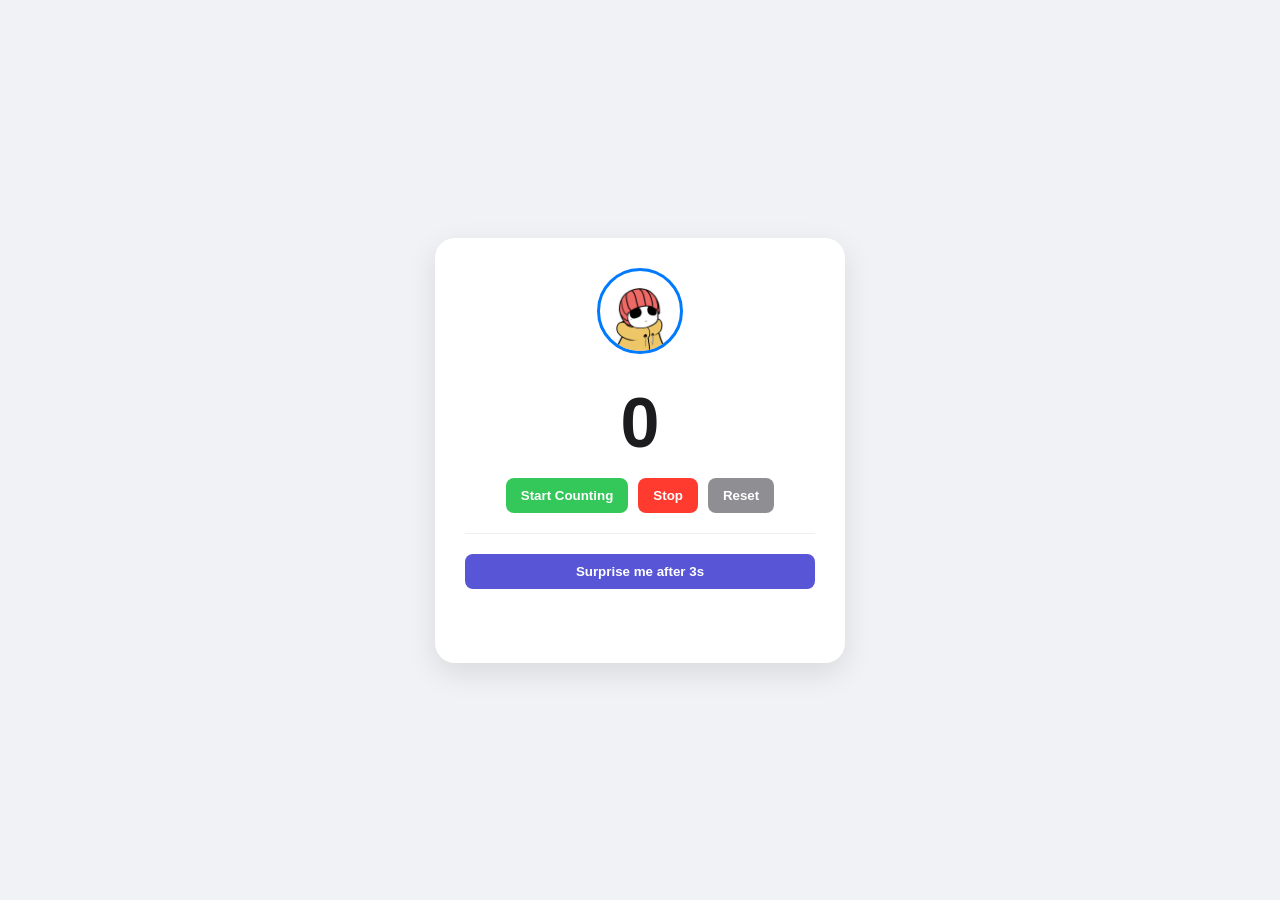
<file: Challenges/Countet Challenge/index.html>
<!DOCTYPE html>
<html lang="en">
<head>
    <meta charset="UTF-8">
    <meta name="viewport" content="width=device-width, initial-scale=1.0">
    <title>Counter App - JS Power</title>
    <link rel="stylesheet" href="style.css">
</head>
<body>

    <div class="counter-container">
        <img src="DUR7PaeXUAM_Tuz.png" alt="Avatar" class="avatar-img">
        
        <div id="display">0</div>
        
        <div class="controls">
            <button id="start">Start Counting</button>
            <button id="stop">Stop</button>
            <button id="reset">Reset</button>
        </div>

        <hr>
        
        <div class="timer-section">
            <button id="gift">Surprise me after 3s</button>
            <p id="msg"></p>
        </div>
    </div>

    <script src="main.js"></script>
</body>
</html>
</file>
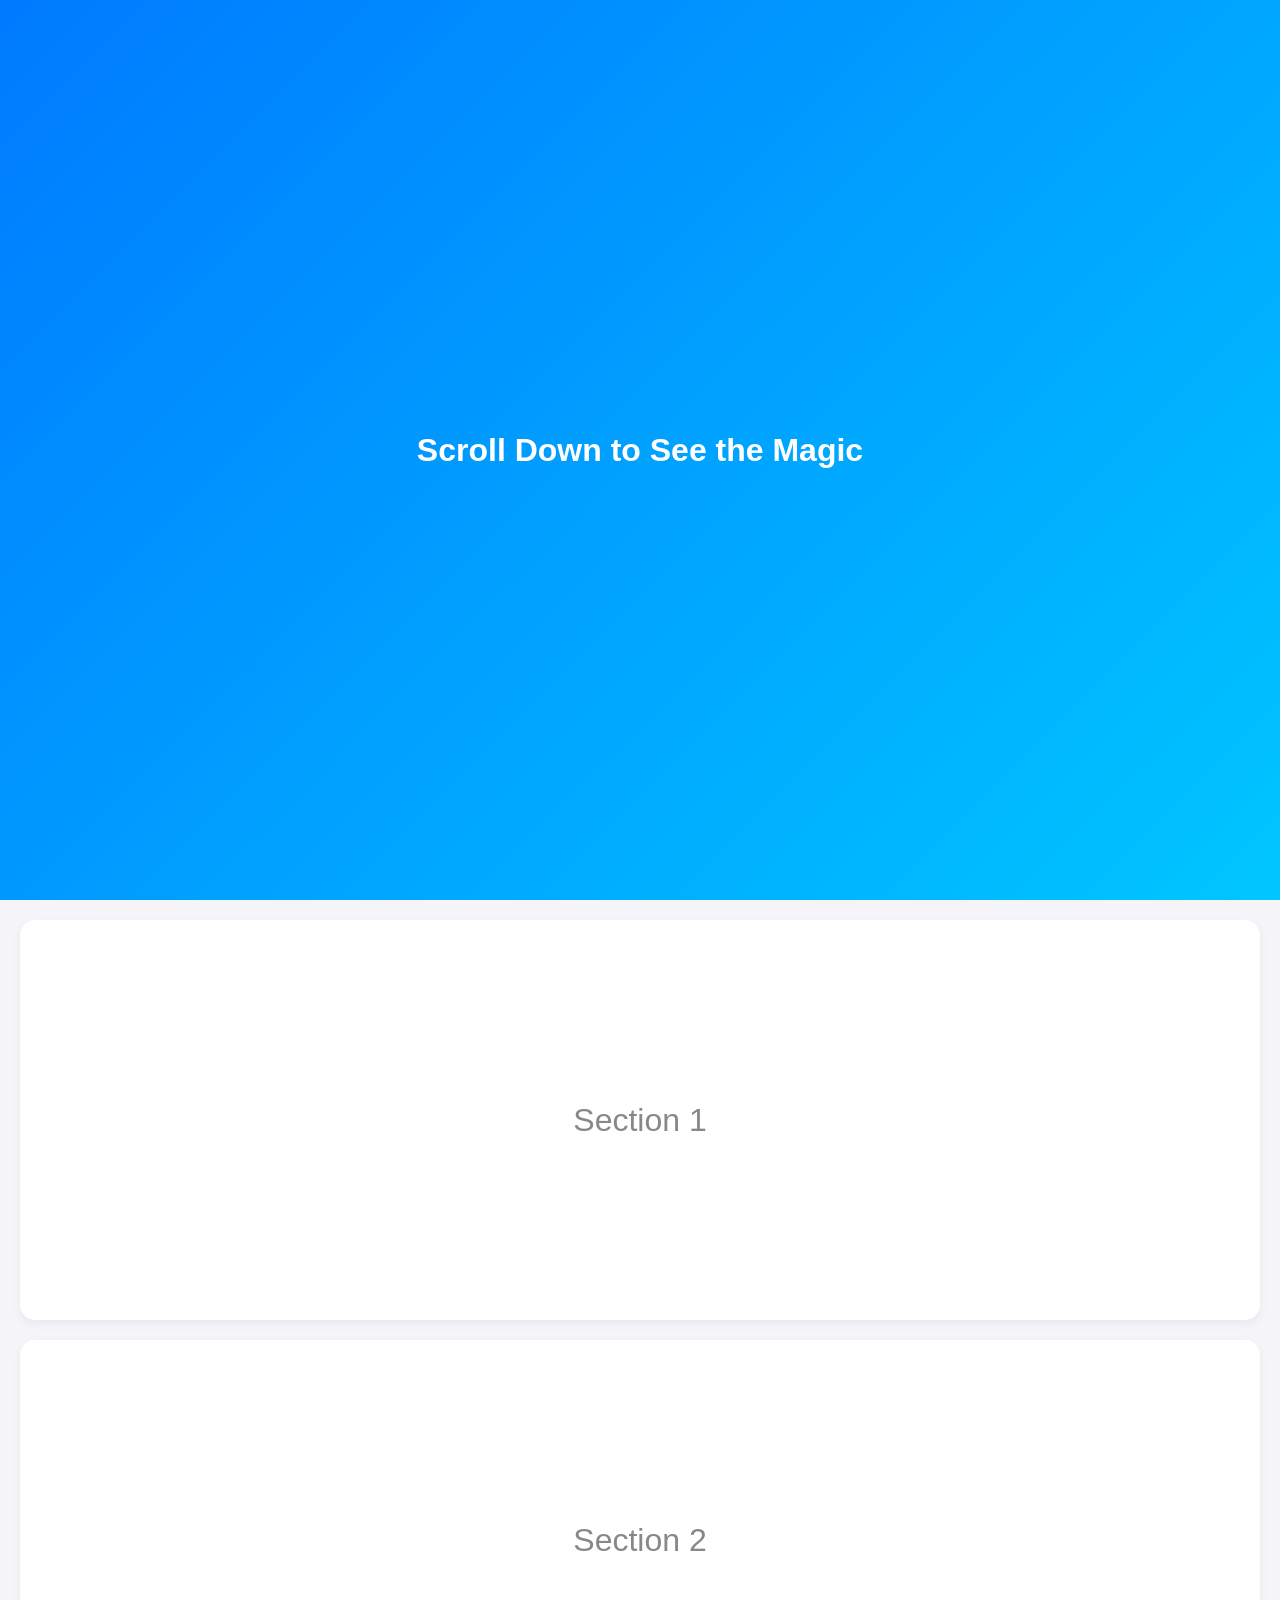
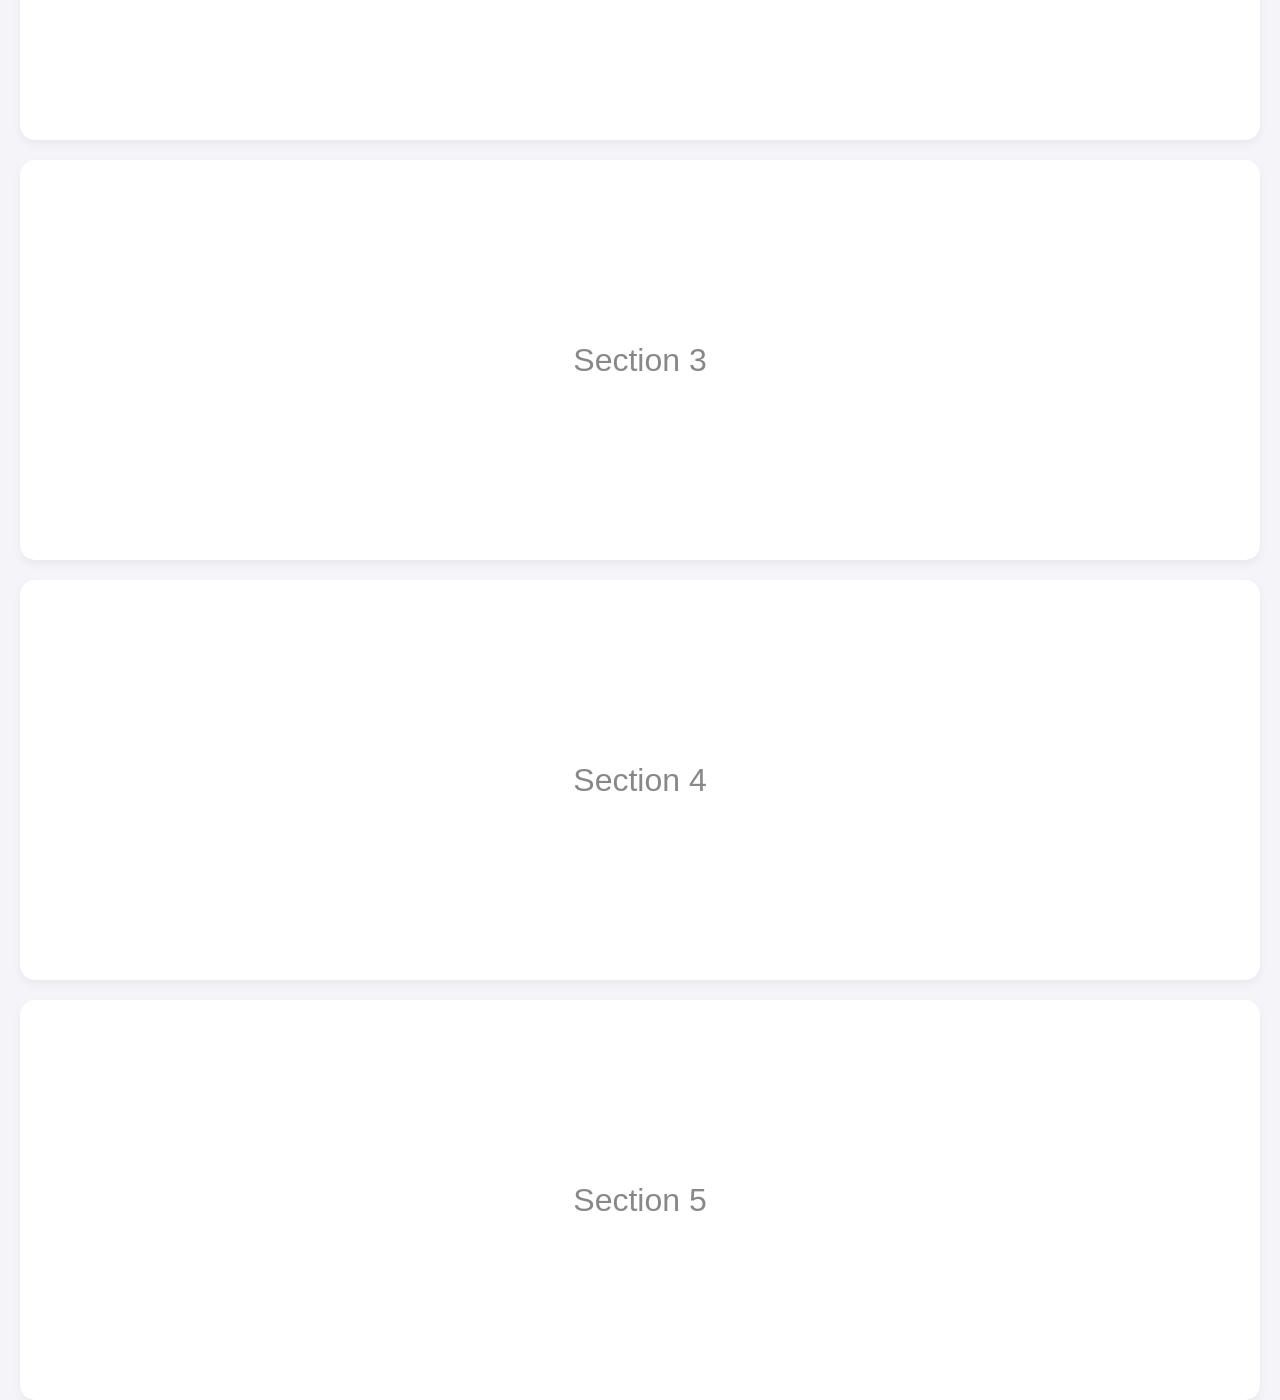
<file: Challenges/Scroll Challenge/index.html>
<!DOCTYPE html>
<html lang="en">
<head>
    <meta charset="UTF-8">
    <meta name="viewport" content="width=device-width, initial-scale=1.0">
    <title>Scroll Practice - BOM</title>
    <link rel="stylesheet" href="style.css">
</head>
<body>

    <header>
        <h1>Scroll Down to See the Magic </h1>
    </header>

    <main>
        <section class="content-block">Section 1</section>
        <section class="content-block">Section 2</section>
        <section class="content-block">Section 3</section>
        <section class="content-block">Section 4</section>
        <section class="content-block">Section 5</section>
    </main>

    <button id="up" class="up-btn">
        <span class="arrow">↑</span>
    </button>

    <script src="main.js"></script>
</body>
</html>
</file>
<file: Challenges/Countet Challenge/style.css>
body {
    background-color: #f0f2f5;
    font-family: Arial, sans-serif;
    display: flex;
    justify-content: center;
    align-items: center;
    height: 100vh;
    margin: 0;
}

.counter-container {
    background-color: #fff;
    padding: 30px;
    border-radius: 20px;
    text-align: center;
    box-shadow: 0 10px 30px rgba(0,0,0,0.1);
    width: 350px;
}

.avatar-img {
    width: 80px;
    height: 80px;
    border-radius: 50%;
    border: 3px solid #007aff;
    margin-bottom: 10px;
}

.avatar-img-sur {
    width: 400px;
    height: 400px;
    border-radius: 50%;
    border: 3px solid #000000;
    margin-bottom: 10px;
}


#display {
    font-size: 70px;
    font-weight: bold;
    color: #1c1c1e;
    margin: 15px 0;
}

.controls {
    display: flex;
    gap: 10px;
    justify-content: center;
    margin-bottom: 20px;
}

button {
    padding: 10px 15px;
    border-radius: 8px;
    border: none;
    cursor: pointer;
    font-weight: 600;
    transition: 0.2s;
}

#start { background-color: #34c759; color: white; }
#stop { background-color: #ff3b30; color: white; }
#reset { background-color: #8e8e93; color: white; }

button:hover { opacity: 0.8; transform: scale(0.95); }

hr {
    border: 0;
    border-top: 1px solid #eee;
    margin: 20px 0;
}

#gift {
    background-color: #5856d6;
    color: white;
    width: 100%;
}

#msg {
    margin-top: 10px;
    font-size: 14px;
    color: #555;
    height: 20px; /* عشان الـ Layout ميهزش لما النص يظهر */
}
</file>
<file: Challenges/Scroll Challenge/style.css>
/* تنسيقات الصفحة العامة */
body {
    font-family: 'Segoe UI', Tahoma, Geneva, Verdana, sans-serif;
    margin: 0;
    background-color: #f4f4f9;
    /* طول وهمي عشان السكرول يشتغل */
    height: 3000px; 
}

header {
    height: 100vh;
    display: flex;
    justify-content: center;
    align-items: center;
    background: linear-gradient(135deg, #007aff, #00c6ff);
    color: white;
}

.content-block {
    height: 400px;
    margin: 20px;
    background: white;
    display: flex;
    justify-content: center;
    align-items: center;
    font-size: 2rem;
    color: #888;
    border-radius: 15px;
    box-shadow: 0 4px 10px rgba(0,0,0,0.05);
}

/* زرار السكرول الاحترافي */
.up-btn {
    position: fixed;
    bottom: 30px;
    right: 30px;
    width: 50px;
    height: 50px;
    background-color: #007aff;
    color: white;
    border: none;
    border-radius: 50%;
    cursor: pointer;
    font-size: 24px;
    font-weight: bold;
    box-shadow: 0 4px 15px rgba(0, 122, 255, 0.4);
    
    /* التأثيرات الحركية (التدرج في الظهور) */
    opacity: 0;
    visibility: hidden;
    transition: all 0.4s ease-in-out;
    transform: translateY(20px); /* يبدأ نازل شوية لتحت */
}

/* الكلاس اللي هيتضاف بالجافا سكريبت */
.up-btn.show {
    opacity: 1;
    visibility: visible;
    transform: translateY(0); /* يطلع لمكانه الطبيعي */
    cursor: pointer;
}

.up-btn:hover {
    background-color: #0056b3;
    transform: scale(1.1);
}

.arrow {
    display: block;
    line-height: 50px;
}
</file>
